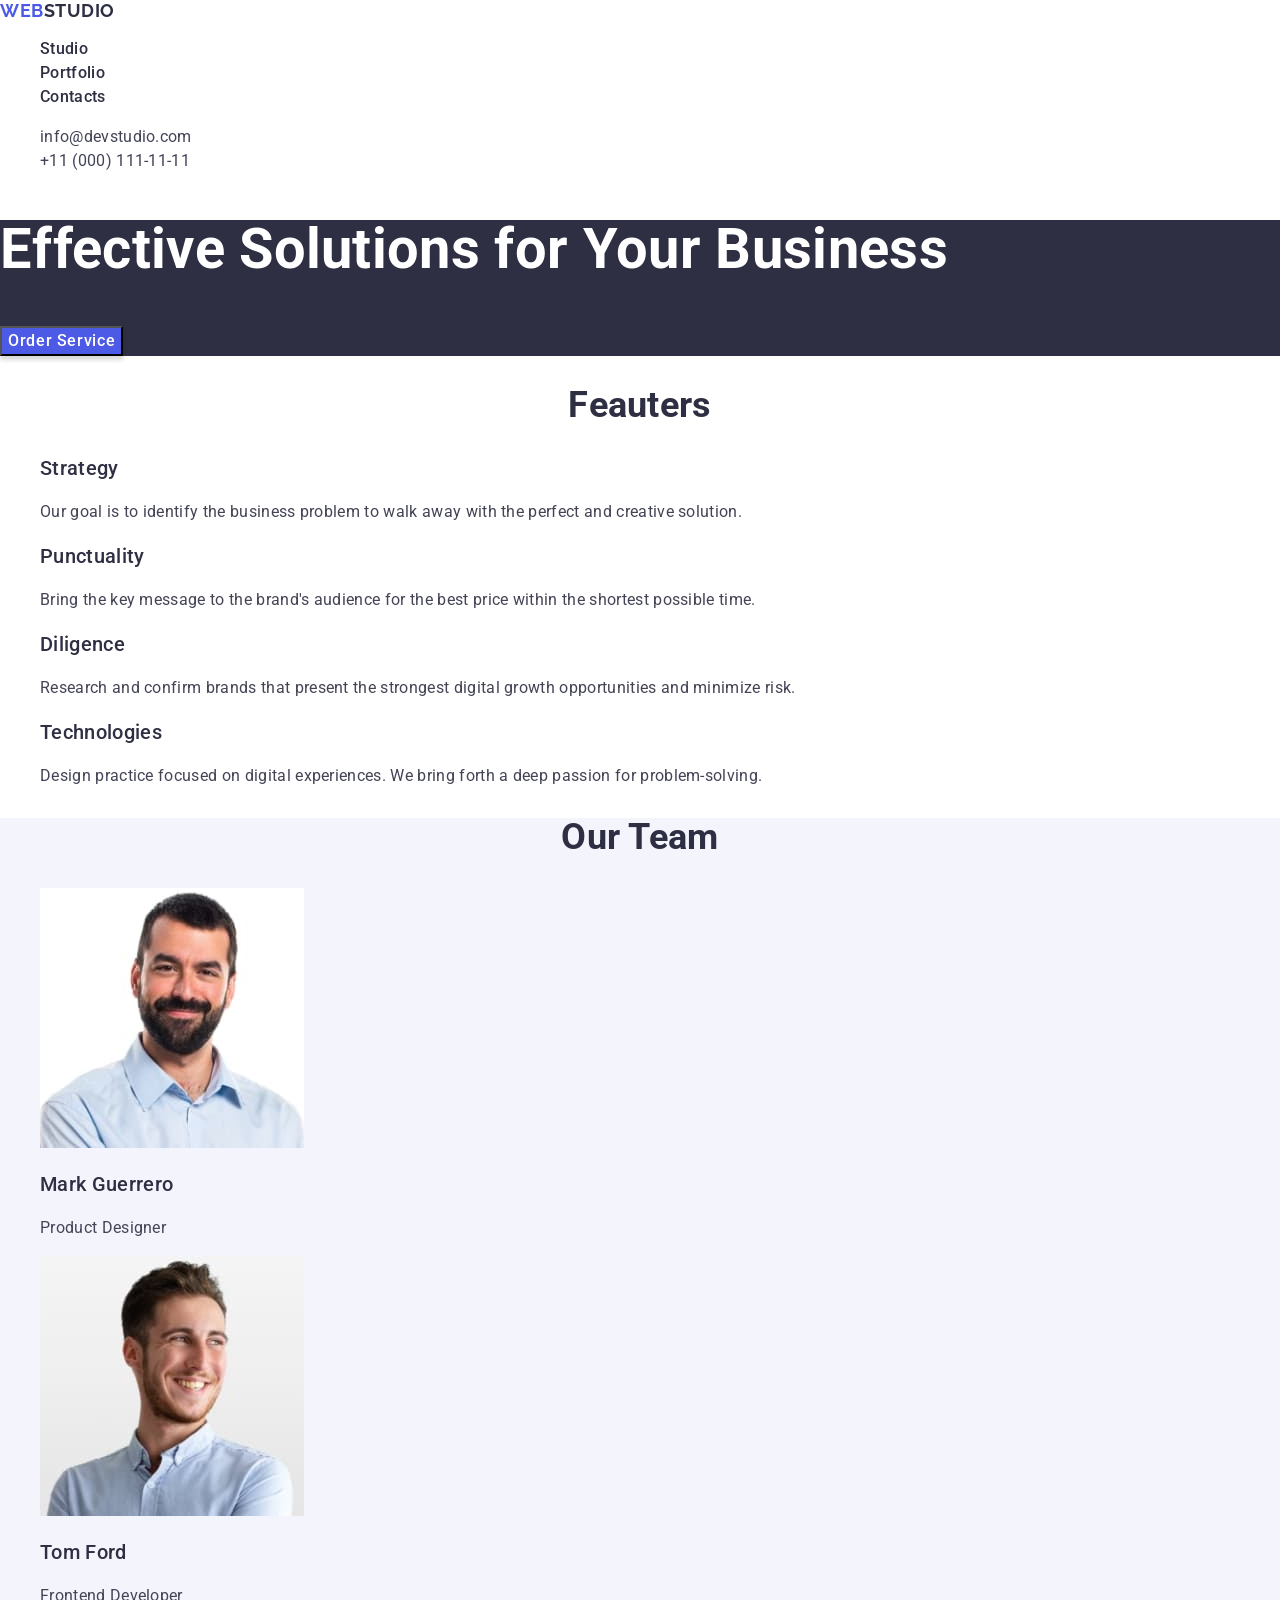
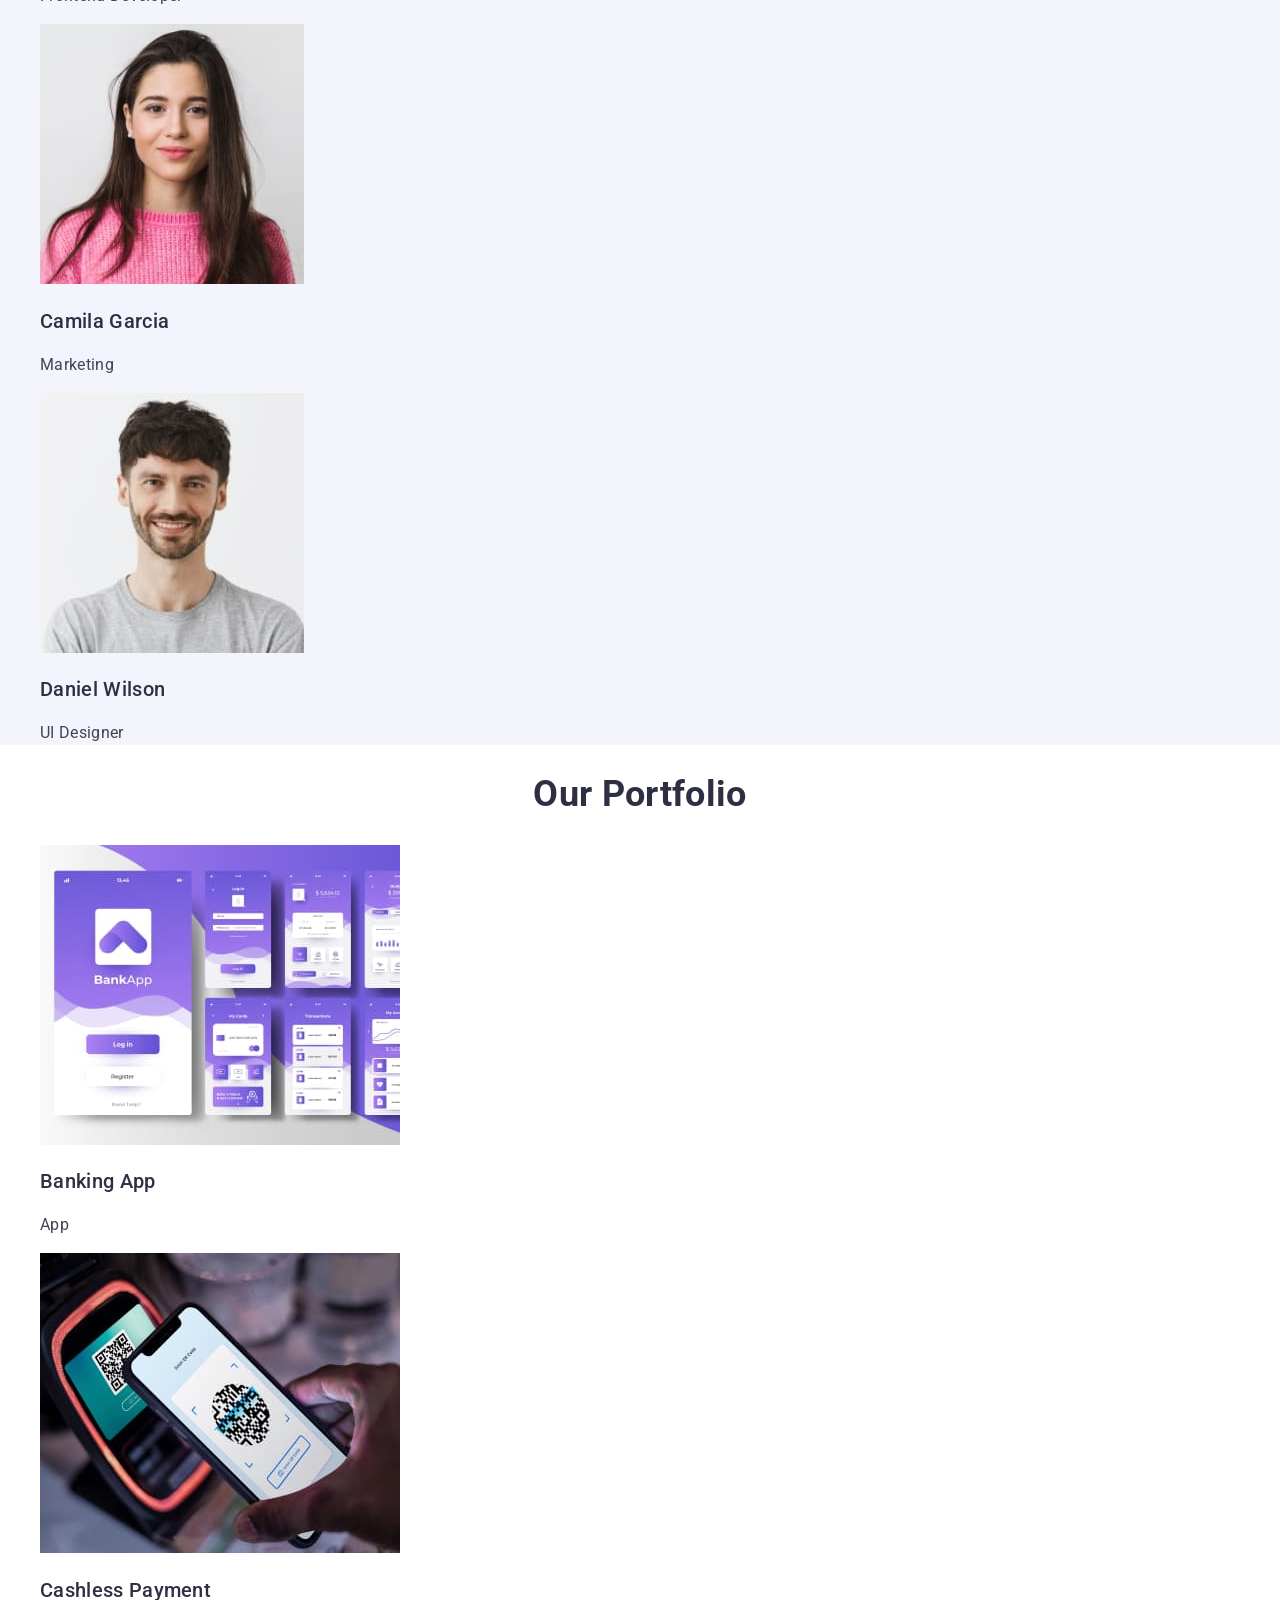
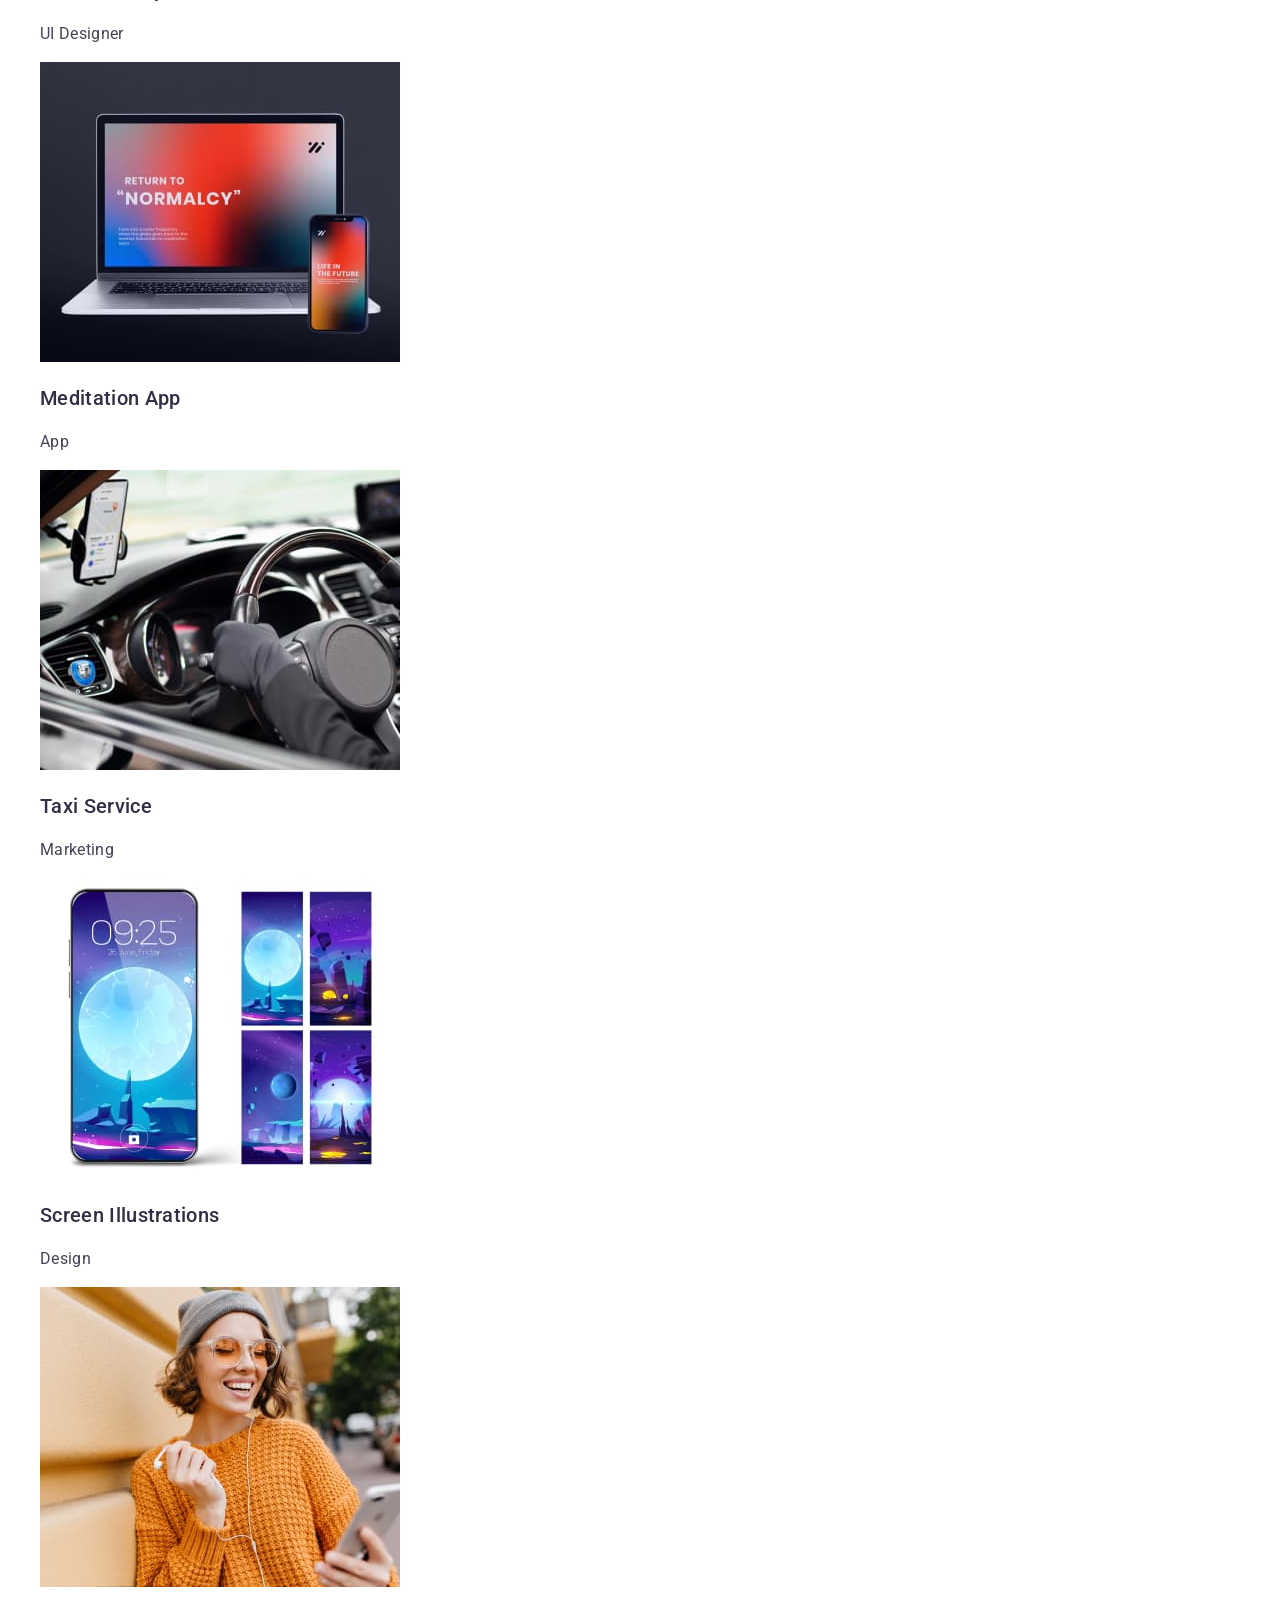
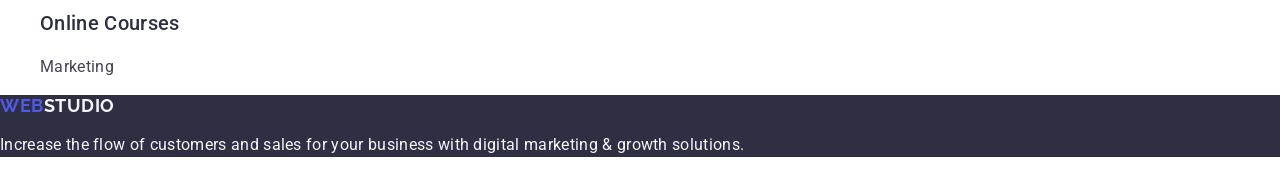
<file: index.html>
<!DOCTYPE html>
<html lang="en">
  <head>
    <meta charset="UTF-8" />
    <meta name="viewport" content="width=device-width, initial-scale=1.0" />
    <link rel="preconnect" href="https://fonts.googleapis.com" />
    <link rel="preconnect" href="https://fonts.gstatic.com" crossorigin />
    <link
      href="https://fonts.googleapis.com/css2?family=Raleway:wght@700&family=Roboto:wght@400;500;700&display=swap"
      rel="stylesheet"
    />
    <link
      rel="stylesheet"
      href="https://cdnjs.cloudflare.com/ajax/libs/modern-normalize/3.0.1/modern-normalize.min.css"
      integrity="sha512-q6WgHqiHlKyOqslT/lgBgodhd03Wp4BEqKeW6nNtlOY4quzyG3VoQKFrieaCeSnuVseNKRGpGeDU3qPmabCANg=="
      crossorigin="anonymous"
      referrerpolicy="no-referrer"
    />
    <link rel="stylesheet" href="./css/style.css" />
    <title>Document</title>
  </head>
  <body>
    <!-- HEADER -->
    <header>
      <nav>
        <a href="/" class="logo">Web<span>Studio</span></a>
        <ul>
          <li>
            <a
              class="header-menu-link"
              href=""
              target="_blank"
              rel="noopener noreferrer"
              >Studio</a
            >
          </li>
          <li>
            <a
              class="header-menu-link"
              href=""
              target="_blank"
              rel="noopener noreferrer"
              >Portfolio</a
            >
          </li>
          <li>
            <a
              class="header-menu-link"
              href=""
              target="_blank"
              rel="noopener noreferrer"
              >Contacts</a
            >
          </li>
        </ul>
      </nav>

      <address>
        <ul>
          <li>
            <a
              class="header-contacts hover-focus"
              href="mailto:info@devstudio.com"
              >info@devstudio.com</a
            >
          </li>
          <li>
            <a class="header-contacts hover-focus" href="tel:+110001111111"
              >+11 (000) 111-11-11</a
            >
          </li>
        </ul>
      </address>
    </header>
    <main>
      <!-- HERO -->

      <section class="hero">
        <h1 class="hero-title">Effective Solutions for Your Business</h1>
        <button type="button" class="hero-btn">Order Service</button>
      </section>

      <!-- Feauters -->

      <section>
        <h2 class="section-title">Feauters</h2>
        <ul class="feauters-list">
          <li class="feauters-item">
            <h3 class="feauters-item-title">Strategy</h3>
            <p class="feauters-item-text">
              Our goal is to identify the business problem to walk away with the
              perfect and creative solution.
            </p>
          </li>
          <li>
            <h3 class="feauters-item-title">Punctuality</h3>
            <p class="feauters-item-text">
              Bring the key message to the brand's audience for the best price
              within the shortest possible time.
            </p>
          </li>
          <li class="feauters-list">
            <h3 class="feauters-item-title">Diligence</h3>
            <p class="feauters-item-text">
              Research and confirm brands that present the strongest digital
              growth opportunities and minimize risk.
            </p>
          </li>
          <li class="feauters-list">
            <h3 class="feauters-item-title">Technologies</h3>
            <p class="feauters-item-text">
              Design practice focused on digital experiences. We bring forth a
              deep passion for problem-solving.
            </p>
          </li>
        </ul>
      </section>

      <!-- Our Team -->

      <section class="our-team">
        <h2 class="section-title">Our Team</h2>
        <ul class="team-list">
          <li class="team-item">
            <img
              src="./images/img1.jpg"
              alt="Mark Guerrero"
              width="264"
              height="260"
            />
            <h3 class="team-item-title">Mark Guerrero</h3>
            <p class="team-item-description">Product Designer</p>
          </li>
          <li class="team-item">
            <img
              src="./images/img2.jpg"
              alt="Tom Ford"
              width="264"
              height="260"
            />
            <h3 class="team-item-title">Tom Ford</h3>
            <p class="team-item-description">Frontend Developer</p>
          </li>
          <li class="team-item">
            <img
              src="./images/img3.jpg"
              alt="Camila Garcia"
              width="264"
              height="260"
            />
            <h3 class="team-item-title">Camila Garcia</h3>
            <p class="team-item-description">Marketing</p>
          </li>
          <li class="team-item">
            <img
              src="./images/img4.jpg"
              alt="Daniel Wilson"
              width="264"
              height="260"
            />
            <h3 class="team-item-title">Daniel Wilson</h3>
            <p class="team-item-description">UI Designer</p>
          </li>
        </ul>
      </section>

      <!-- Our Portfolio -->

      <section>
        <h2 class="section-title">Our Portfolio</h2>
        <ul class="portfolio-list">
          <li class="portfolio-item">
            <img
              src="./images/portfolio_1.jpg"
              alt="Banking App"
              width="360"
              height="300"
            />
            <h3 class="portfolio-title">Banking App</h3>
            <p class="portfolio-description">App</p>
          </li>
          <li class="portfolio-item">
            <img
              src="./images/portfolio_2.jpg"
              alt="Cashless Payment"
              width="360"
              height="300"
            />
            <h3 class="portfolio-title">Cashless Payment</h3>
            <p class="portfolio-description">UI Designer</p>
          </li>
          <li class="portfolio-item">
            <img
              src="./images/portfolio_3.jpg"
              alt="Meditation App"
              width="360"
              height="300"
            />
            <h3 class="portfolio-title">Meditation App</h3>
            <p class="portfolio-description">App</p>
          </li>
          <li class="portfolio-item">
            <img
              src="./images/portfolio_4.jpg"
              alt="Taxi Service"
              width="360"
              height="300"
            />
            <h3 class="portfolio-title">Taxi Service</h3>
            <p class="portfolio-description">Marketing</p>
          </li>
          <li class="portfolio-item">
            <img
              src="./images/portfolio_5.jpg"
              alt="Screen Illustrations"
              width="360"
              height="300"
            />
            <h3 class="portfolio-title">Screen Illustrations</h3>
            <p class="portfolio-description">Design</p>
          </li>
          <li class="portfolio-item">
            <img
              src="./images/portfolio_6.jpg"
              alt="Online Courses"
              width="360"
              height="300"
            />
            <h3 class="portfolio-title">Online Courses</h3>
            <p class="portfolio-description">Marketing</p>
          </li>
        </ul>
      </section>
    </main>

    <!-- FOOTER -->

    <footer class="footer">
      <a href="/" class="logo">Web<span>Studio</span></a>
      <p class="footer-text">
        Increase the flow of customers and sales for your business with digital
        marketing & growth solutions.
      </p>
    </footer>
  </body>
</html>
</file>
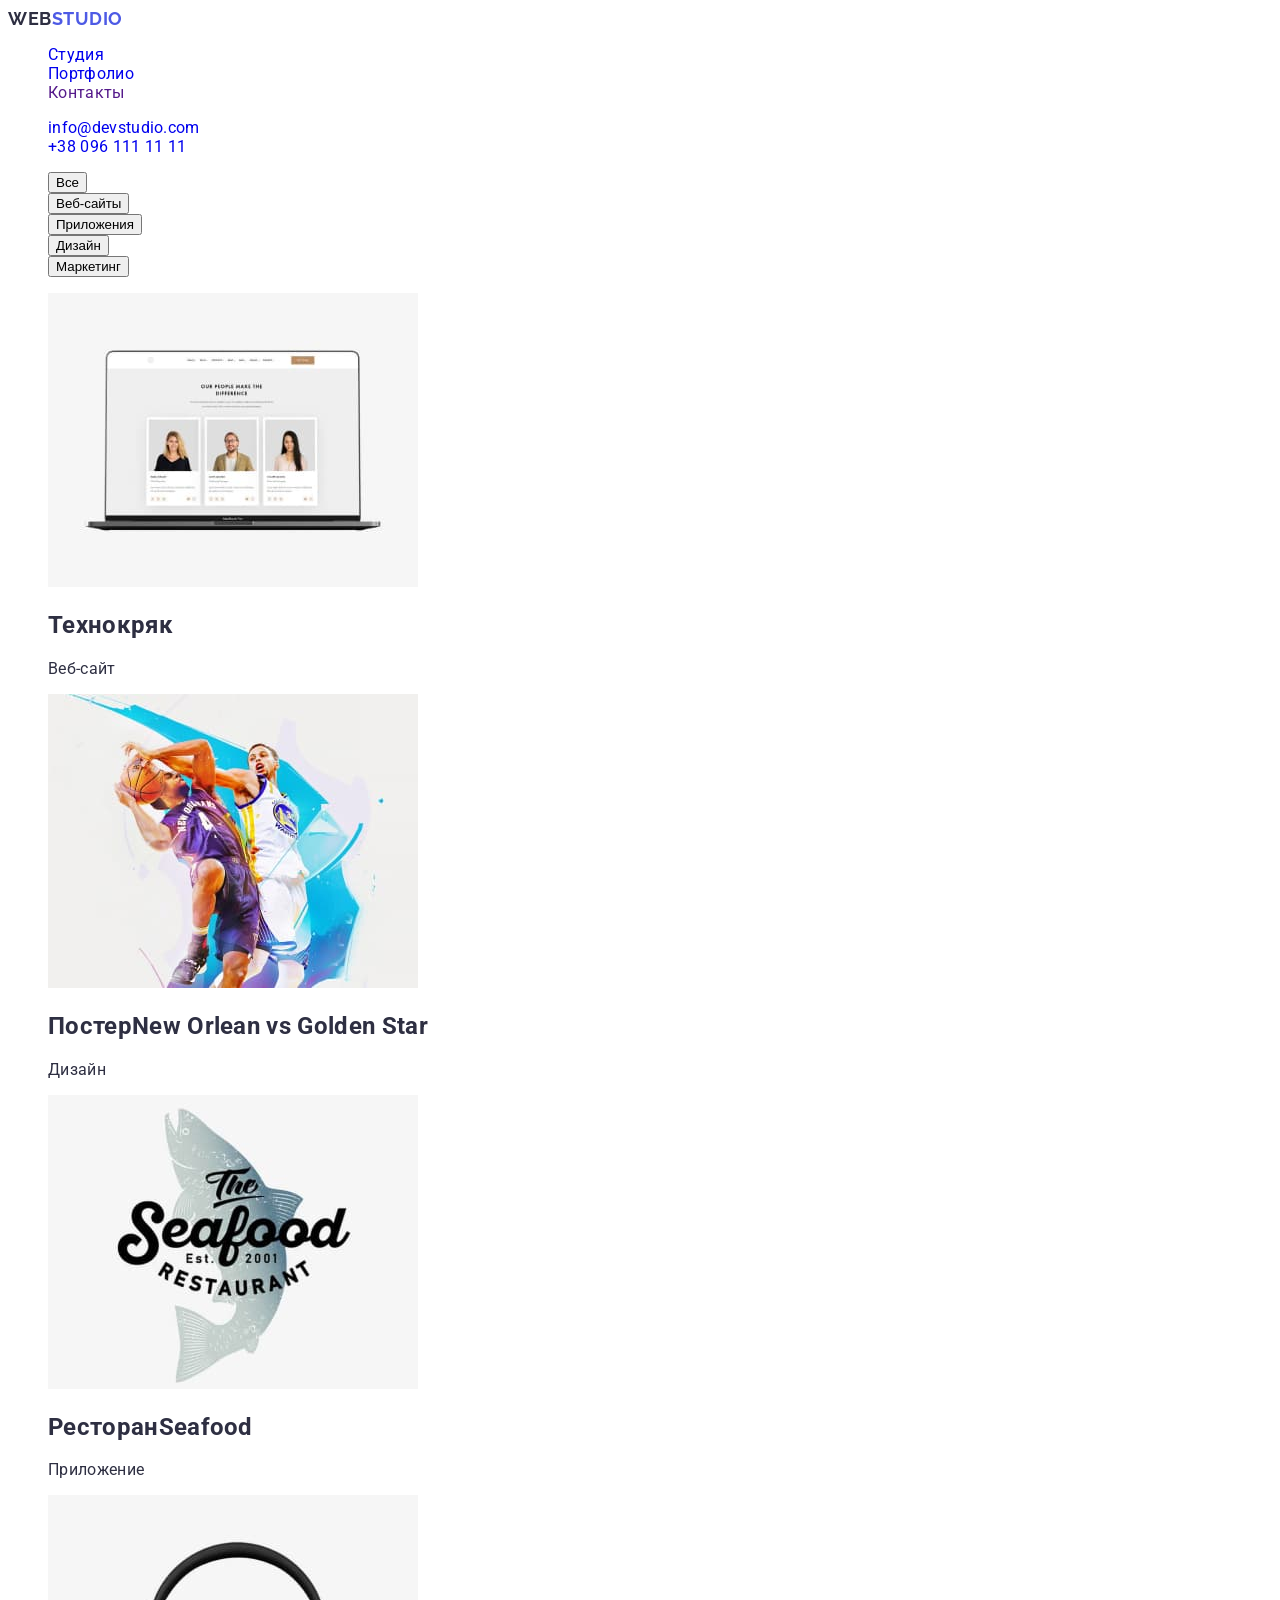
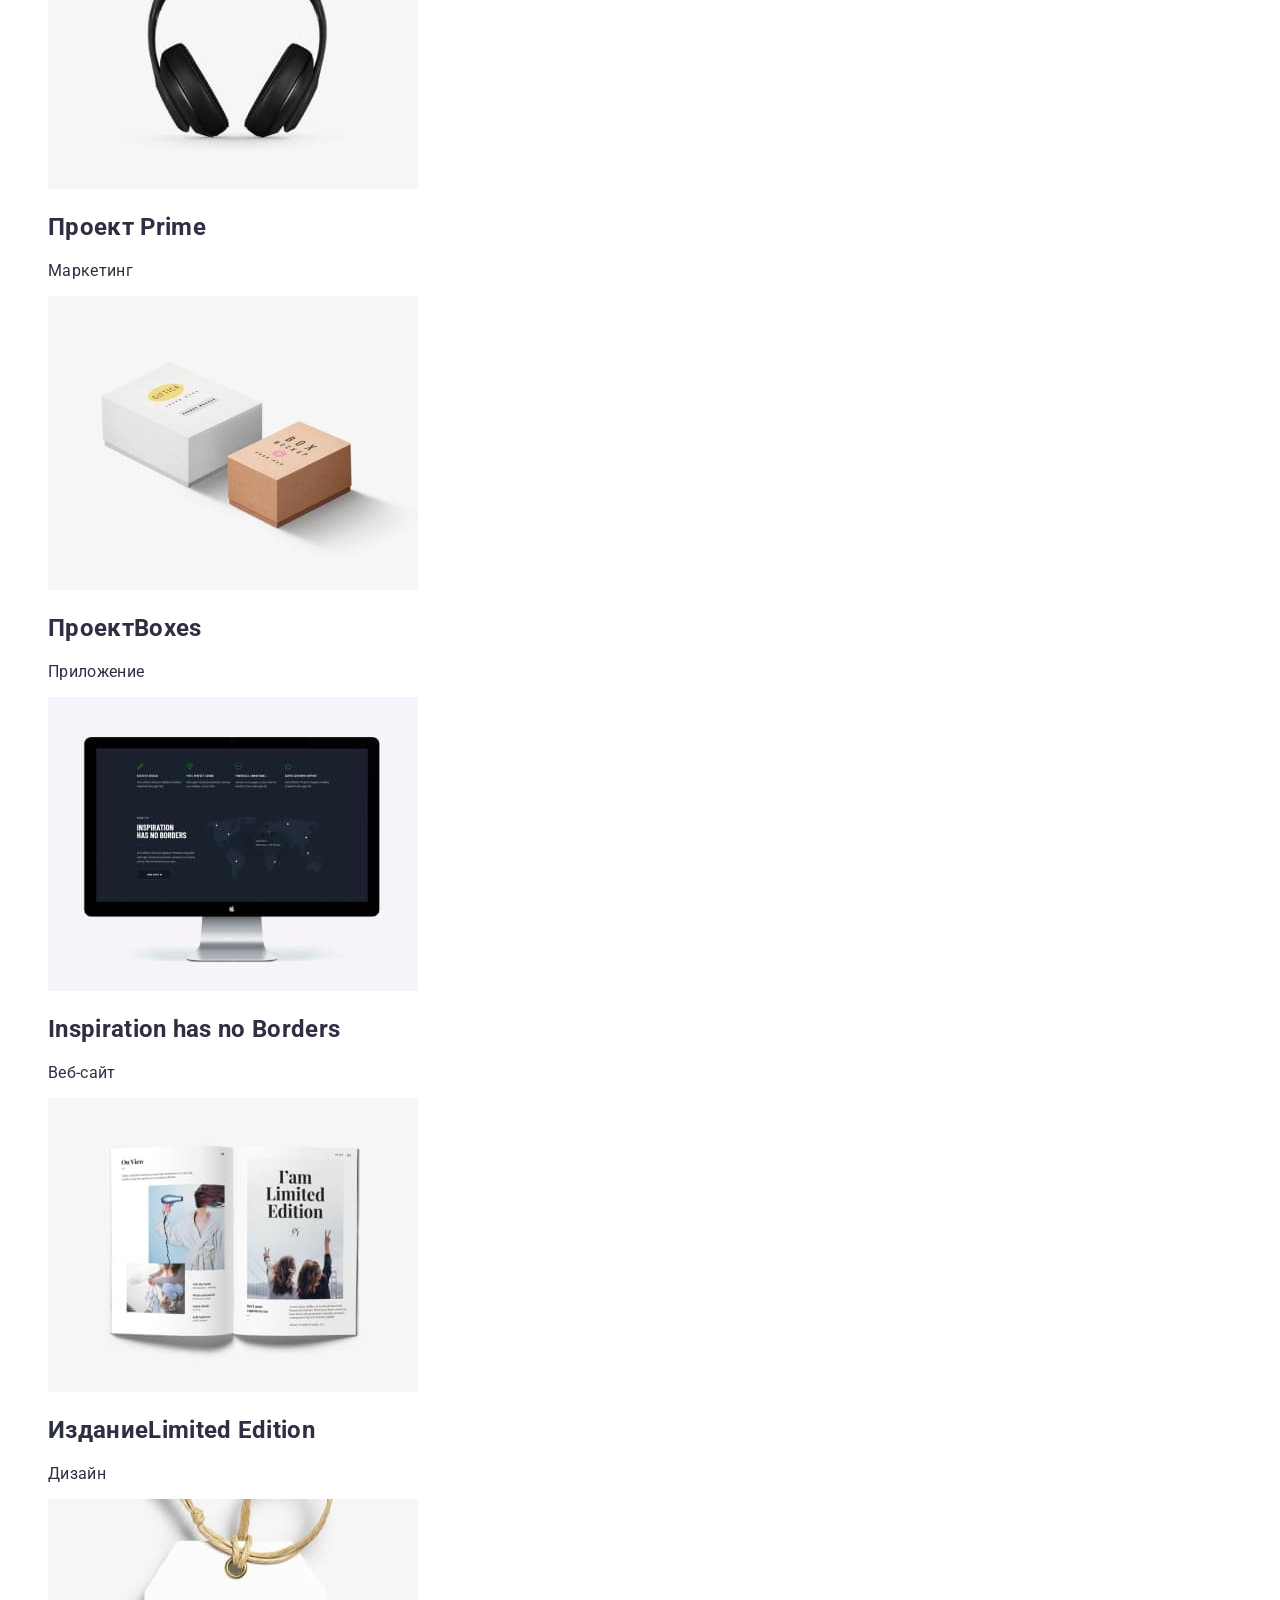
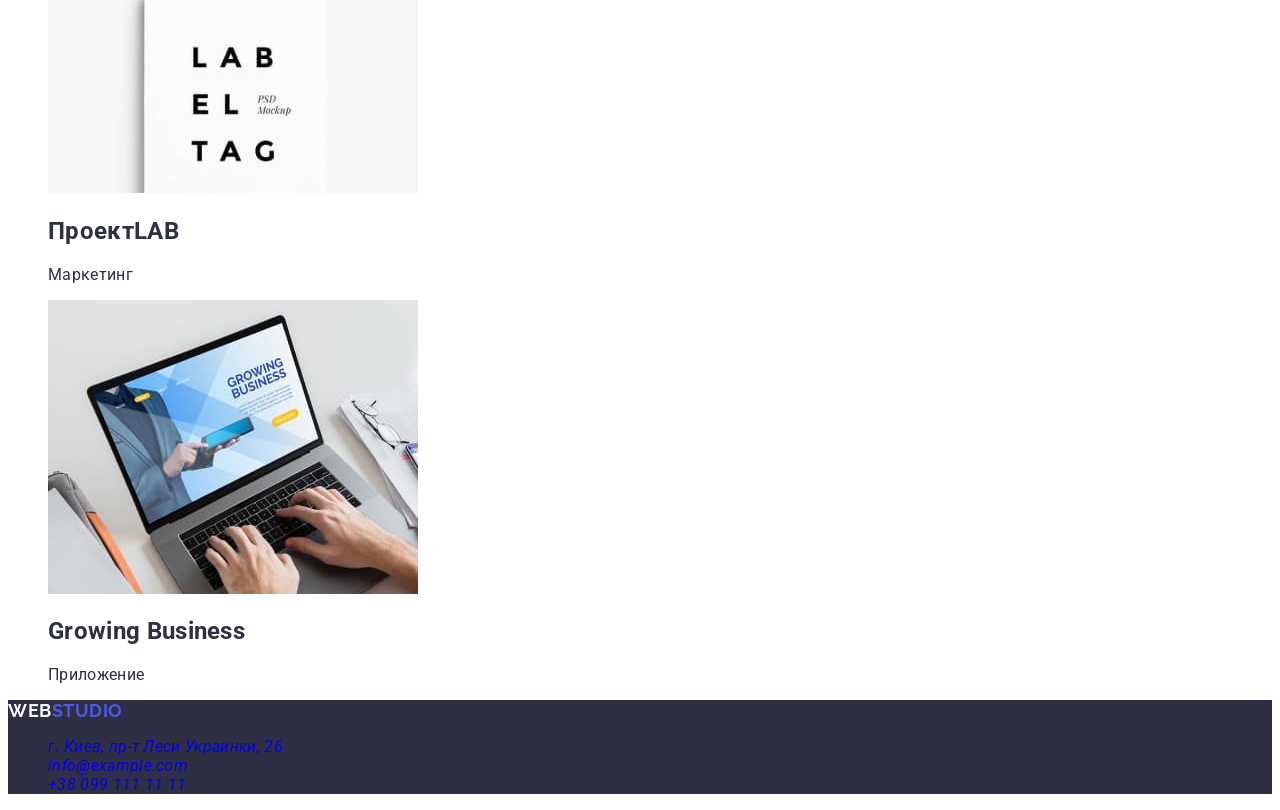
<file: portfolio.html>
<!DOCTYPE html>
<html lang="ru">
  <head>
    <meta charset="UTF-8" />
    <meta http-equiv="X-UA-Compatible" content="IE=edge" />
    <meta name="viewport" content="width=device-width, initial-scale=1.0" />
    <title>Портфолио</title>
    <link rel="preconnect" href="https://fonts.googleapis.com" />
    <link rel="preconnect" href="https://fonts.gstatic.com" crossorigin />
    <link
      href="https://fonts.googleapis.com/css2?family=Raleway:wght@700&family=Roboto:wght@400;500;700;900&display=swap"
      rel="stylesheet"
    />
    <link rel="stylesheet" href="./css/style.css" />
  </head>
  <body>
    <!--HEADER-->
    <header class="page-header">
      <nav class="nav">
        <a class="logo link" href="./index.html" lang="en"><span class="web">Web</span>Studio</a>
        <ul class="menu list">
          <li class="menu-item">
            <a class="menu-link link" href="./index.html">Студия</a>
          </li>
          <li class="menu-item">
            <a class="menu-link link" href="./portfolio.html">Портфолио</a>
          </li>
          <li class="menu-item">
            <a class="menu-link link" href="">Контакты</a>
          </li>
        </ul>
      </nav>
      <ul class="contacts list">
        <li class="contact-item">
          <a class="contact-link link" href="mailto:info@devstudio.com">info@devstudio.com</a>
        </li>
        <li class="contact-item">
          <a class="contact-link link" href="tel:+380961111111">+38 096 111 11 11</a>
        </li>
      </ul>
    </header>
    <!--MAIN-->
    <main>
      <section>
        <ul class="portfolio-list-button list">
          <li class="portfolio-item-button">
            <button class="portfolio-button" type="button">Все</button>
          </li>
          <li class="portfolio-item-button">
            <button class="portfolio-button" type="button">Веб-сайты</button>
          </li>
          <li class="portfolio-item-button">
            <button class="portfolio-button" type="button">Приложения</button>
        </li>
          <li class="portfolio-item-button">
            <button class="portfolio-button" type="button">Дизайн</button>
        </li>
          <li class="portfolio-item-button">
            <button class="portfolio-button" type="button">Маркетинг</button>
        </li>
        </ul>
        <h1  hidden>Портфолио</h1>
        <ul class="portfolio-list list">
          <li class="portfolio-item">
            <img src="./images/portfolio/img1.jpg" alt="Ноутбук" width="370" height="294" />
            <h2 class="subtitle">Технокряк</h2>
            <p class="desc">Веб-сайт</p>
          </li>
          <li class="portfolio-item">
            <img src="./images/portfolio/img2.jpg" alt="Ира в баскетбол" width="370" height="294" />
            <h2 class="subtitle">Постер<span lang="en">New Orlean vs Golden Star</span></h2>
            <p class="desc">Дизайн</p>
          </li>
          <li class="portfolio-item">
            <img src="./images/portfolio/img3.jpg" alt="Логотип ресторану" width="370" height="294" />
            <h2 class="subtitle">Ресторан<span lang="en">Seafood</span></h2>
            <p class="desc">Приложение</p>
          </li>
          <li class="portfolio-item">
            <img src="./images/portfolio/img4.jpg" alt="Наушники" width="370" height="294" />
            <h2 class="subtitle">Проект <span lang="en">Prime</span></h2>
            <p class="desc">Маркетинг</p>
          </li>
          <li class="portfolio-item">
            <img src="./images/portfolio/img5.jpg" alt="Коробки" width="370" height="294" />
            <h2 class="subtitle">Проект<span lang="en">Boxes</span></h2>
            <p class="desc">Приложение</p>
          </li>
          <li class="portfolio-item">
            <img src="./images/portfolio/img6.jpg" alt="Монитор" width="370" height="294" />
            <h2 class="subtitle" lang="en">Inspiration has no Borders</h2>
            <p class="desc">Веб-сайт</p>
          </li>
          <li class="portfolio-item">
            <img src="./images/portfolio/img7.jpg" alt="Журнал" width="370" height="294" />
            <h2 class="subtitle">Издание<span lang="en">Limited Edition</span></h2>
            <p class="desc">Дизайн</p>
          </li>
          <li class="portfolio-item">
            <img src="./images/portfolio/img8.jpg" alt="Бирка" width="370" height="294" />
            <h2 class="subtitle">Проект<span></span>LAB</h2>
            <p class="desc">Маркетинг</p>
          </li>
          <li class="portfolio-item">
            <img src="./images/portfolio/img9.jpg" alt="Ноутбук" width="370" height="294" />
            <h2 class="subtitle" lang="en">Growing Business</h2>
            <p class="desc">Приложение</p>
          </li>
        </ul>
      </section>
    </main>
    <!--FOOTER-->
    <footer class="footer">
      <a class="logo link" href="./index.html" lang="en"><span class="web">Web</span>Studio</a>
      <address class="address">
        <ul class="address-list list">
          <li>
            <a
              class="address-link link"
              href="https://www.google.com.ua/maps/place/%D0%B1%D1%83%D0%BB.+%D0%9B%D0%B5%D1%81%D0%B8+%D0%A3%D0%BA%D1%80%D0%B0%D0%B8%D0%BD%D0%BA%D0%B8,+26,+%D0%9A%D0%B8%D0%B5%D0%B2,+02000/@50.4265841,30.5361971,17z/data=!3m1!4b1!4m5!3m4!1s0x40d4cf0e033ecbe9:0x57a4dffefec77da0!8m2!3d50.4265807!4d30.5383858?hl=ru"
              rel="noreferer noopener"
              >г. Киев, пр-т Леси Украинки, 26</a
            >
          </li>
          <li>
            <a class="mail-link link" href="mailto:info@example.com" lang="en">info@example.com</a>
          </li>
          <li>
            <a class="tel-link link" href="tel:+380991111111">+38 099 111 11 11</a>
          </li>
        </ul>
      </address>
    </footer>
  </body>
</html>
</file>
<file: css/style.css>
:root {
  --iris: #4d5ae5;
  --ocean: #404bbf;
  --navy-blue: #2e2f42;
  --green: #31d0aa;
  --slate: #434455;
  --light-slate: #8e8f99;
  --cornflower: #e7e9fc;
  --cloud: #f4f4fd;
  --navy-blue-modal: rgba(46, 47, 66, 0.4);
  --grey: rgba(46, 47, 66, 0.7);
  --white: #fff;
  --dairy: #fcfcfc;
  --font-family: 'Roboto', sans-serif;
  --second-family: 'Raleway', sans-serif;
}

body {
  font-family: var(--font-family);
  color: var(--navy-blue);
  background-color: var(--white);
  letter-spacing: 0.02em;
}

a {
  text-decoration: none;
}

li {
  list-style: none;
}

/* ELEMENTS */

.section-title {
  font-weight: 700;
  font-size: 36px;
  line-height: 1.11;
  text-align: center;
  text-transform: capitalize;
}

.logo {
  font-family: var(--second-family);
  font-weight: 700;
  font-size: 18px;
  line-height: 1.17;
  letter-spacing: 0.03em;
  text-transform: uppercase;
  color: var(--iris);
}

/* HEADER */

.logo span {
  color: var(--navy-blue);
}

.header-menu-link {
  font-weight: 500;
  line-height: 1.5;
  letter-spacing: 0.02em;
  color: var(--navy-blue);
}
.header-menu-link:hover,
.header-menu-link:focus {
  color: var(--ocean);
}

.header-contacts {
  line-height: 1.5;
  letter-spacing: 0.02em;
  color: var(--slate);
  font-style: normaL;
}

.header-contacts:hover,
.header-contacts:focus {
  color: var(--ocean);
}

/* HERO */

.hero {
  background: var(--navy-blue);
}

.hero-title {
  font-weight: 700;
  font-size: 56px;
  line-height: 1.07;
  color: var(--white);
}

.hero-btn {
  font-weight: 500;
  line-height: 1.5;
  letter-spacing: 0.04em;
  color: var(--white);
  box-shadow: 0 4px 4px 0 rgba(0, 0, 0, 0.15);
  background: var(--iris);
}

.hero-btn:hover,
.hero-btn:focus {
  background: var(--ocean);
}

/* Feauters */

.feauters-item-title {
  font-weight: 500;
  font-size: 20px;
  line-height: 1.2;
}

.feauters-item-text {
  line-height: 1.5;
  color: var(--slate);
}

/* Our Team */

.team-item-title {
  font-weight: 500;
  font-size: 20px;
  line-height: 1.2;
}

.team-item-description {
  line-height: 1.5;
  color: var(--slate);
}

/* Our Portfolio */

.our-team {
  background: var(--cloud);
}

.portfolio-title {
  font-weight: 500;
  font-size: 20px;
  line-height: 1.2;
}

.portfolio-description {
  line-height: 1.5;
  color: var(--slate);
}

/* FOOTER */

.footer {
  background: var(--navy-blue);
}

.footer span {
  color: var(--cloud);
}

.footer-text {
  line-height: 1.5;
  color: var(--cloud);
}
</file>
